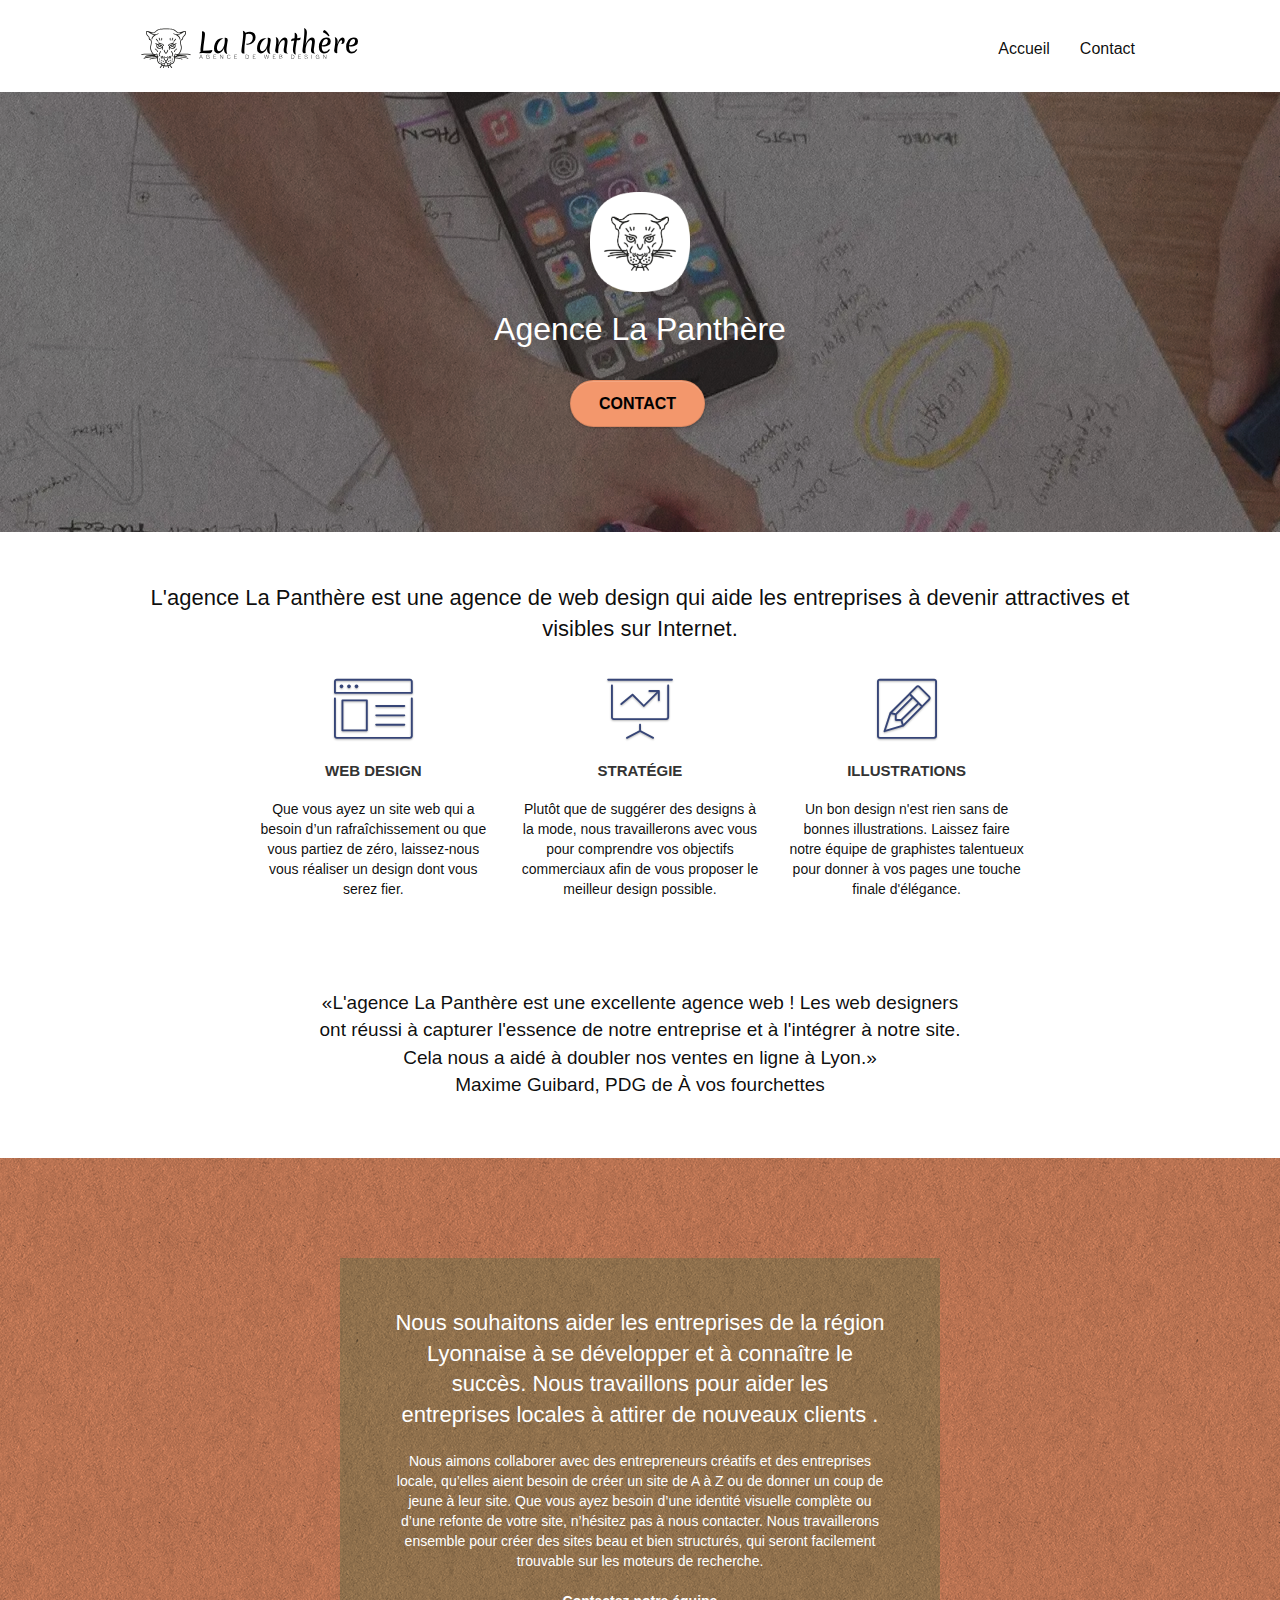
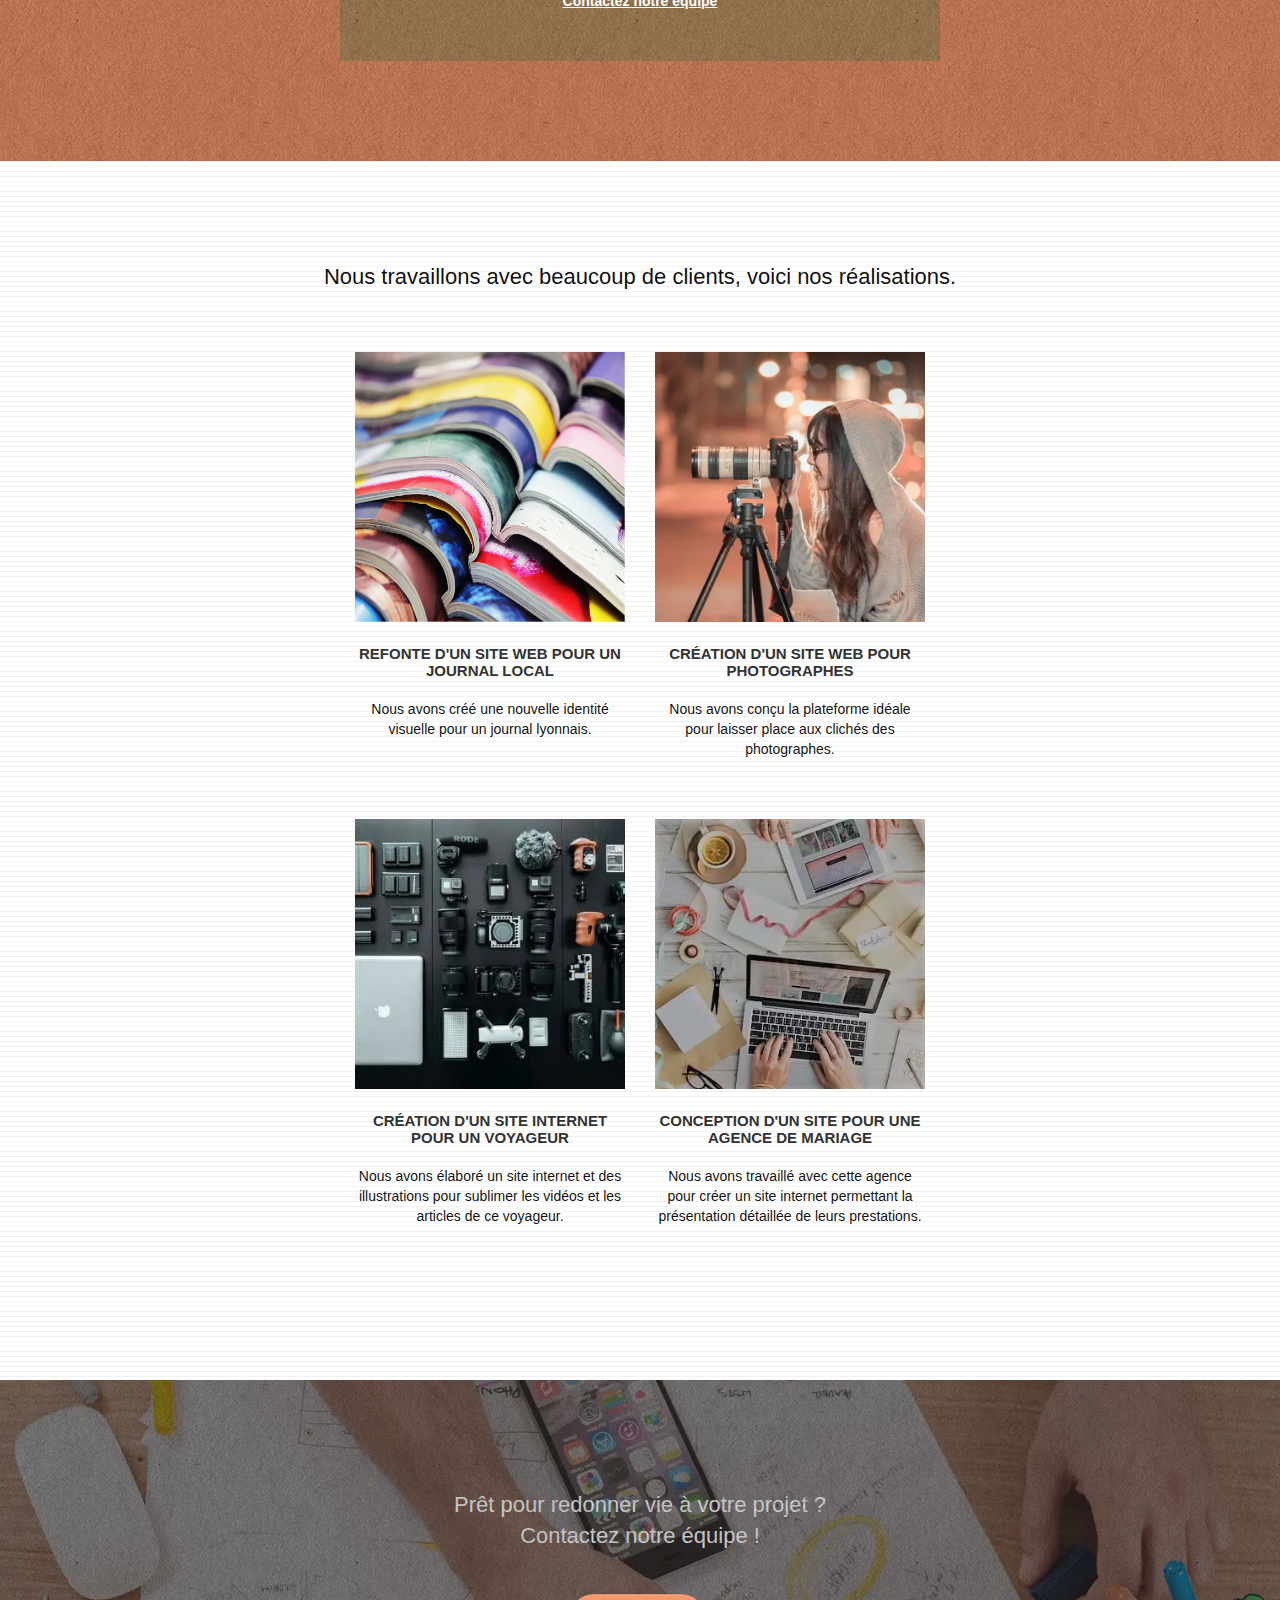
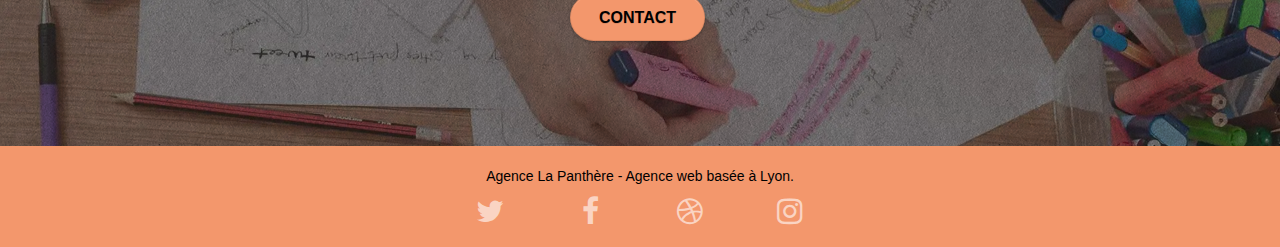
<file: index.html>
<!doctype html>
<html lang="fr">
<head>
    <meta charset="utf-8">
	
    <meta name="viewport" content="width=device-width, initial-scale=1.0, viewport-fit=cover">
    <link rel="shortcut icon" type="image/png" href="favicon.jpg">
    
	<link rel="stylesheet" type="text/css" href="./css/bootstrap.css">
	<link rel="stylesheet" type="text/css" href="style.css">
	<link rel="stylesheet" type="text/css" href="./css/font-awesome.css">
	<link rel="stylesheet" type="text/css" href="./css/et-line.css">
	
    <title>La Panthère - Agence de web design Lyon</title>
	<meta name="description" content="L'agence La Panthère est une agence de web design qui aide les entreprises à devenir attractives et visibles sur Internet.">
    
<!-- Analytics -->
 
<!-- Analytics END -->
    
</head>
<body>
<!-- Principal conteneur -->
<div class="page-container">
    
<!-- bloc-0 -->
<div class="bloc bgc-white l-bloc " id="bloc-0">
	<div class="container bloc-sm">

		<nav class="navbar row">
			<div class="navbar-header">
				<a class="navbar-brand" href="index.html"><img src="img/agence-la-panthere-monochrome.svg" alt="paris web design logo agence web meilleure agence" height="40" /></a>
				<button id="nav-toggle" type="button" class="ui-navbar-toggle navbar-toggle" data-toggle="collapse" data-target=".navbar-1">
					<span class="sr-only">Toggle navigation</span><span class="icon-bar"></span><span class="icon-bar"></span><span class="icon-bar"></span>
				</button>
			</div>
			<div class="collapse navbar-collapse navbar-1 special-dropdown-nav">
				<ul class="site-navigation nav navbar-nav">
					<li>
						<a href="index.html">Accueil</a>
					</li>
					<li>
						<a href="contact.html">Contact</a>
					</li>
				</ul>
			</div>
		</nav>
	</div>
</div>
<!-- bloc-0 END -->

<!-- bloc-1-presentation -->
<div class="bloc bgc-dark-slate-blue bg-banniere d-bloc bg-t-edge bloc-bg-texture texture-paper b-parallax" id="bloc-1-hero">
	<div class="container bloc-lg">
		<div class="row tight-width-whitespace">
			<div class="col-sm-12">
				<img src="img/logo-compressed.webp" class="center-block image-resize-mode" width="100" alt="Agence La Panthère, agence web paris, création logo paris" />
				<h1 class="text-center hero-bloc-text tc-white">
					Agence La Panthère
				</h1>
				<div class="text-center">
					<a href="contact.html" class="btn btn-lg btn-clean btn-rd cta-hero btn-atomic-tangerine" id="cta-hero">Contact</a>
				</div>
			</div>
		</div>
	</div>
</div>
<!-- bloc-1-presentation END -->

<!-- bloc-2-services -->
<div class="bloc bgc-white l-bloc" id="bloc-2-services">
	<div class="container bloc-md">
		<div class="row">
			<div class="col-sm-12 text-center">
				<p class="text-edit">L'agence La Panthère est une agence de web design qui aide les entreprises à devenir attractives et visibles sur Internet.</p>
			</div>
		</div>
		<div class="row voffset-lg med-width-whitespace">
			<div class="col-sm-4">
				<div class="text-center">
					<span class="et-icon-browser sm-shadow icon-dark-slate-blue icons icon-lg"></span>
				</div>
				<h3 class="mg-md text-center">
					Web design
				</h3>
				<p class="text-center ">
					Que vous ayez un site web qui a besoin d&rsquo;un rafraîchissement ou que vous partiez de zéro, laissez-nous vous réaliser un design dont vous serez fier.
				</p>
			</div>
			<div class="col-sm-4">
				<div class="text-center">
					<span class="et-icon-presentation sm-shadow icon-dark-slate-blue icons icon-lg"></span>
				</div>
				<h3 class="mg-md text-center">
					Stratégie
				</h3>
				<p class="text-center ">
					Plutôt que de suggérer des designs à la mode, nous travaillerons avec vous pour comprendre vos objectifs commerciaux afin de vous proposer le meilleur design possible.<br>
				</p>
			</div>
			<div class="col-sm-4">
				<div class="text-center">
					<span class="et-icon-edit sm-shadow icon-dark-slate-blue icons icon-lg"></span>
				</div>
				<h3 class="mg-md text-center">
					Illustrations
				</h3>
				<p class="text-center ">
					Un bon design n'est rien sans de bonnes illustrations. Laissez faire notre équipe de graphistes talentueux pour donner à vos pages une touche finale d'élégance.
				</p>
			</div>
		</div>
		<div class="row voffset-lg voffset">
			<div class="col-xs-12 col-md-8 col-md-offset-2 text-center">
				<p class="text-edit"><q>L'agence La Panthère est une excellente agence web ! Les web designers ont réussi à capturer l'essence de notre entreprise et à l'intégrer à notre site. Cela nous a aidé à doubler nos ventes en ligne à Lyon.</q><br>
				Maxime Guibard, PDG de À vos fourchettes</p>
			</div>
		</div>
	</div>
</div>
<!-- bloc-2-services END -->

<!-- bloc-3-what-i-do -->
<div class="bloc tc-white bgc-atomic-tangerine bg-presentation d-bloc bloc-bg-texture texture-paper b-parallax" id="bloc-3-what-i-do">
	<div class="container bloc-lg">
		<div class="row tight-width-whitespace black-background">
			<div class="col-sm-12">
				<h2 class="mg-md text-center tc-white">
					Nous souhaitons aider les entreprises de la région Lyonnaise à se développer et à connaître le succès. Nous travaillons pour aider les entreprises locales à attirer de nouveaux clients .<br>
				</h2>
				<p class="text-center tc-white">
					Nous aimons collaborer avec des entrepreneurs créatifs et des entreprises locale, qu’elles aient besoin de créer un site de A à Z ou de donner un coup de jeune à leur site. Que vous ayez besoin d’une identité visuelle complète ou d’une refonte de votre site, n’hésitez pas à nous contacter. Nous travaillerons ensemble pour créer des sites beau et bien structurés, qui seront facilement trouvable sur les moteurs de recherche. <br><br><a class="ltc-white bold-link" href="contact.html">Contactez notre équipe</a><br>
				</p>
			</div>
		</div>
	</div>
</div>
<!-- bloc-3-what-i-do END -->

<!-- bloc-4-portfolio -->
<div class="bloc bgc-white bg-lines-h2-bg bg-repeat l-bloc" id="bloc-4-portfolio">
	<div class="container bloc-lg">
		<div class="row">
			<div class="col-sm-12 text-center">
				<p class="text-edit">Nous travaillons avec beaucoup de clients, voici nos réalisations.</p>
			</div>
		</div>
		<div class="row tight-width-whitespace portfolio-row">
			<div class="col-sm-6">
				<a href="#" data-lightbox="img/1-compressed.webp" data-gallery-id="gallery-1" data-caption="Refonte d'un site web pour un journal local" data-frame="snapshot-lb"><img src="img/1-compressed.webp" alt="paris web design logo agence web meilleure agence et refonte site web journal" class="img-responsive portfolio-thumb" /></a>
				<h3 class="mg-md text-center">
					Refonte d'un site web pour un journal local
				</h3>
				<p class="text-center">
					Nous avons créé une nouvelle identité visuelle pour un journal lyonnais.
				</p>
			</div>
			<div class="col-sm-6">
				<a href="#" data-lightbox="img/2-compressed.webp" data-gallery-id="gallery-1" data-caption="Création d'un site web pour photographes" data-frame="snapshot-lb"><img src="img/2-compressed.webp" class="img-responsive portfolio-thumb" alt="paris web design logo agence web meilleure agence, Création d'un site web pour photographes" /></a>
				<h3 class="mg-md text-center">
					Création d'un site web pour photographes
				</h3>
				<p class="text-center">
					Nous avons conçu la plateforme idéale pour laisser place aux clichés des photographes.
				</p>
			</div>
		</div>
		<div class="row tight-width-whitespace portfolio-row">
			<div class="col-sm-6">
				<a href="#" data-lightbox="img/3-compressed.webp" data-gallery-id="gallery-1" data-caption="Création d'un site internet pour un voyageur" data-frame="snapshot-lb"><img src="img/3-compressed.webp" class="img-responsive portfolio-thumb" alt="paris web design logo agence web meilleure agence, Création d'un site web pour voyageur"/></a>
				<h3 class="mg-md text-center">
					Création d'un site internet pour un voyageur
				</h3>
				<p class="text-center">
					Nous avons élaboré un site internet et des illustrations pour sublimer les vidéos et les articles de ce voyageur.
				</p>
			</div>
			<div class="col-sm-6">
				<a href="#" data-lightbox="img/4-compressed.webp" data-gallery-id="gallery-1" data-caption="Conception d'un site pour une agence de mariage" data-frame="snapshot-lb"><img src="img/4-compressed.webp" class="img-responsive portfolio-thumb" alt="paris web design logo agence web meilleure agence, Création d'un site web pour agence de mariage" /></a>
				<h3 class="mg-md text-center">
					Conception d'un site pour une agence de mariage
				</h3>
				<p class="text-center">
					Nous avons travaillé avec cette agence pour créer un site internet permettant la présentation détaillée de leurs prestations.
				</p>
			</div>
		</div>
	</div>
</div>
<!-- bloc-4-portfolio END -->

<!-- bloc-5-cta -->
<div class="bloc bgc-dark-slate-blue bg-banniere d-bloc bloc-bg-texture texture-paper" id="bloc-5-cta">
	<div class="container bloc-lg">
		<div class="row">
			<h2 class="mg-md text-center tc-white">
				Prêt pour redonner vie à votre projet ?<br>Contactez notre équipe !
			</h2>
			<div class="col-sm-12 text-center">
				<a href="contact.html" class="btn btn-atomic-tangerine btn-clean btn-rd btn-lg cta-hero">Contact</a>
			</div>
		</div>
	</div>
</div>
<!-- bloc-5-cta END -->

<!-- Footer - bloc-8 -->
<div class="bloc bgc-atomic-tangerine d-bloc" id="bloc-8">
	<div class="container bloc-sm">
		<div class="row">
			<div class="col-sm-12">
				<p class="text-center white">
					Agence La Panthère - Agence web basée à Lyon.<br>
				</p>
				<div class="row row-no-gutters social">
					<div class="col-sm-3">
						<div class="text-center">
							<a class="social" href="#" target="_blank"><span class="fa fa-twitter icon-md"></span></a>
						</div>
					</div>
					<div class="col-sm-3">
						<div class="text-center">
							<a class="social" href="#" target="_blank"><span class="fa fa-facebook icon-md"></span></a>
						</div>
					</div>
					<div class="col-sm-3">
						<div class="text-center">
							<a class="social" href="#" target="_blank"><span class="fa fa-dribbble icon-md"></span></a>
						</div>
					</div>
					<div class="col-sm-3">
						<div class="text-center">
							<a class="social" href="#" target="_blank"><span class="fa fa-instagram icon-md"></span></a>
						</div>
					</div>
				</div>
			</div>
		</div>
	</div>
</div>
<!-- Footer - bloc-8 END -->

</div>
<!-- Principal conteneur END -->
    
	<script src="./js/jquery-2.1.0.js"></script>
	<script src="./js/bootstrap.js"></script>
	<script src="./js/blocs.js"></script>
	<script src="./js/jquery.touchSwipe.js" defer></script>
	<script src="./js/gmaps.js"></script>
</body>
</html>
</file>
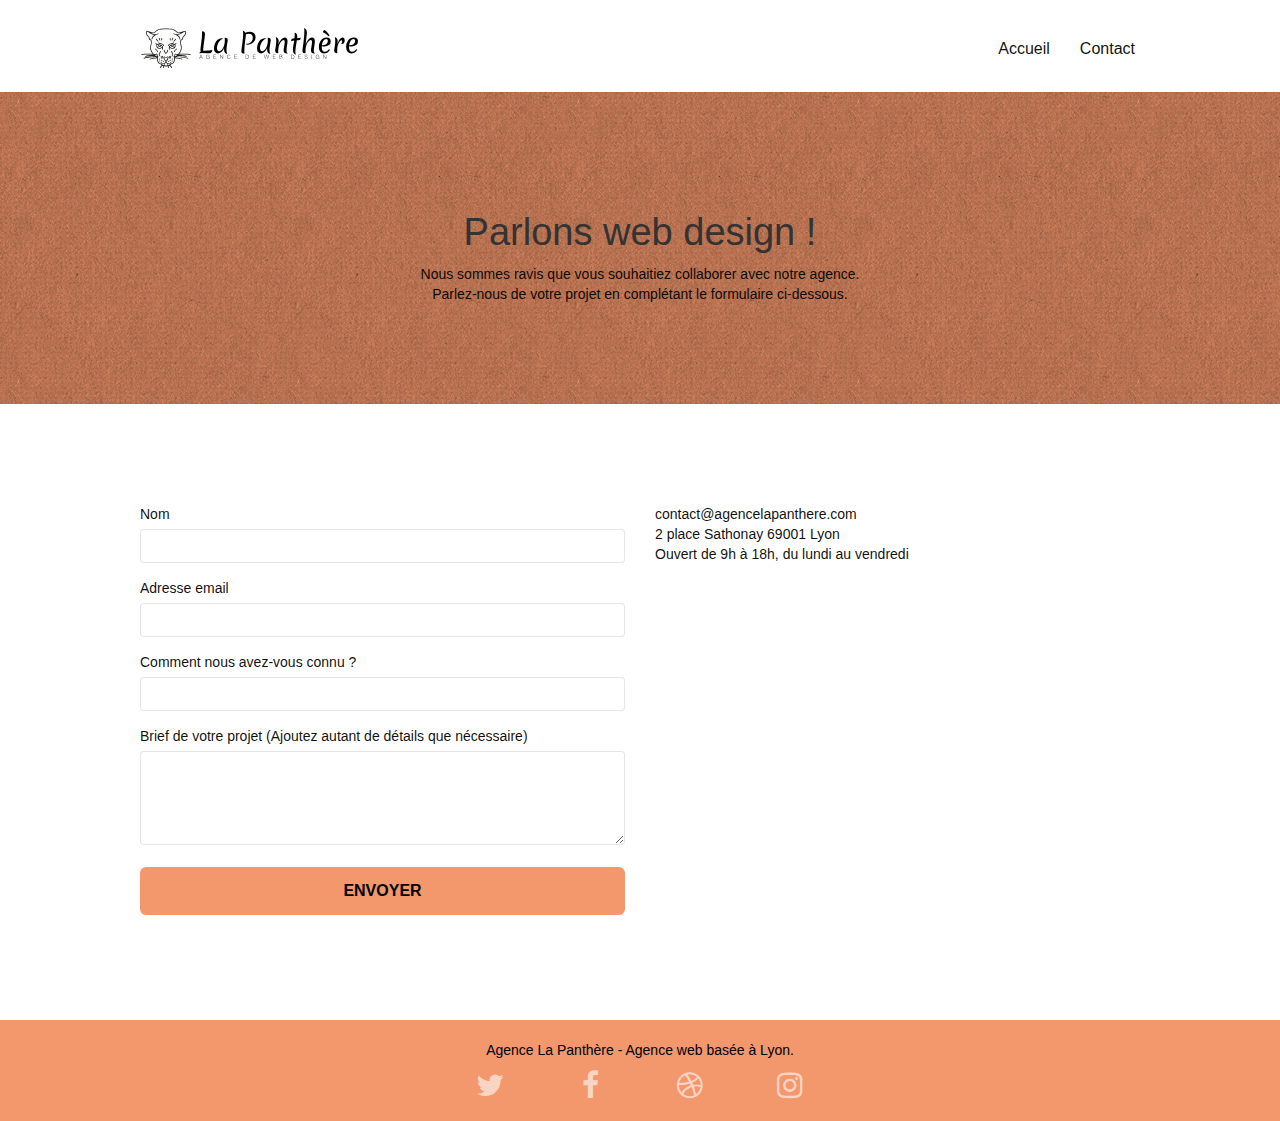
<file: contact.html>
<!doctype html>
<html lang="fr">
<head>
    <meta charset="utf-8">
    
    <meta name="viewport" content="width=device-width, initial-scale=1.0, viewport-fit=cover">
    <link rel="shortcut icon" type="image/png" href="favicon.jpg">
    
	<link rel="stylesheet" type="text/css" href="./css/bootstrap.css">
	<link rel="stylesheet" type="text/css" href="style.css">
	<link rel="stylesheet" type="text/css" href="./css/font-awesome.css">
	<link rel="stylesheet" type="text/css" href="./css/et-line.css">
	
    <title>Contact</title>
	<meta name="description" content="Nous sommes ravis que vous souhaitiez collaborer avec notre agence. Parlez-nous de votre projet en complétant le formulaire ci-dessous.">
    
<!-- Analytics -->
 
<!-- Analytics END -->
    
</head>
<body>
<!-- Principal conteneur -->
<div class="page-container">
    
<!-- bloc-0 -->
<div class="bloc bgc-white l-bloc " id="bloc-0">
	<div class="container bloc-sm">
		<nav class="navbar row">
			<div class="navbar-header">
				<a class="navbar-brand" href="index.html"><img src="img/agence-la-panthere-monochrome.svg" alt="atlanta web design logo" height="40" /></a>
				<button id="nav-toggle" type="button" class="ui-navbar-toggle navbar-toggle" data-toggle="collapse" data-target=".navbar-1">
					<span class="sr-only">Toggle navigation</span><span class="icon-bar"></span><span class="icon-bar"></span><span class="icon-bar"></span>
				</button>
			</div>
			<div class="collapse navbar-collapse navbar-1 special-dropdown-nav">
				<ul class="site-navigation nav navbar-nav">
					<li>
						<a href="index.html">Accueil</a>
					</li>
					<li>
						<a href="contact.html">Contact</a>
					</li>
				</ul>
			</div>
		</nav>
	</div>
</div>
<!-- bloc-0 END -->

<!-- bloc-6 -->
<div class="bloc bg-dots-bg bg-repeat bgc-atomic-tangerine d-bloc bloc-bg-texture texture-paper" id="bloc-6">
	<div class="container bloc-lg">
		<div class="row">
			<div class="col-sm-12">
				<h1 class="text-center hero-bloc-text tc-white-contrast">
					Parlons web design !
				</h1>
				<p class="text-center mg-lg tc-white-contrast tight-width-whitespace">
					Nous sommes ravis que vous souhaitiez collaborer avec notre agence.<br>
					Parlez-nous de votre projet en complétant le formulaire ci-dessous.
				</p>
			</div>
		</div>
	</div>
</div>
<!-- bloc-6 END -->

<!-- bloc-7 -->
<div class="bloc bgc-white l-bloc" id="bloc-7">
	<div class="container bloc-lg">
		<div class="row">
			<div class="col-sm-6">
				<form id="form_1" novalidate>
					<div class="form-group">
						<label for="name">
							Nom
						</label>
						<input id="name" class="form-control" required />
					</div>
					<div class="form-group">
						<label for="email">
							Adresse email
						</label>
						<input id="email" class="form-control" type="email" required />
					</div>
					<div class="form-group">
						<label for="text">
							Comment nous avez-vous connu ?
						</label>
						<input class="form-control" type="text" required id="text" />
					</div>
					<div class="form-group">
						<label for="message">
							Brief de votre projet (Ajoutez autant de détails que nécessaire)<br>
						</label><textarea id="message" class="form-control" rows="4" cols="50" required></textarea>
					</div> 
					<button class="bloc-button btn btn-lg btn-block cta-hero btn-atomic-tangerine" type="submit">
						Envoyer
					</button>
				</form>
			</div>
			<div class="col-sm-6">
				<p>
					contact@agencelapanthere.com<br>2 place Sathonay 69001 Lyon<br>Ouvert de 9h à 18h, du lundi au vendredi<br>
				</p>
			</div>
		</div>
	</div>
</div>
<!-- bloc-7 END -->

<!-- ScrollToTop Button -->
<a class="bloc-button btn btn-d scrollToTop" onclick="scrollToTarget('1')"><span class="fa fa-chevron-up"></span></a>
<!-- ScrollToTop Button END-->


<!-- Footer - bloc-8 -->
<div class="bloc bgc-atomic-tangerine d-bloc" id="bloc-8">
	<div class="container bloc-sm">
		<div class="row">
			<div class="col-sm-12">
				<p class="text-center white">
					Agence La Panthère - Agence web basée à Lyon.<br>
				</p>
				<div class="row row-no-gutters social">
					<div class="col-sm-3">
						<div class="text-center">
							<a class="social" href="index.html" target="_blank"><span class="fa fa-twitter icon-md"></span></a>
						</div>
					</div>
					<div class="col-sm-3">
						<div class="text-center">
							<a class="social" href="index.html" target="_blank"><span class="fa fa-facebook icon-md"></span></a>
						</div>
					</div>
					<div class="col-sm-3">
						<div class="text-center">
							<a class="social" href="index.html" target="_blank"><span class="fa fa-dribbble icon-md"></span></a>
						</div>
					</div>
					<div class="col-sm-3">
						<div class="text-center">
							<a class="social" href="index.html" target="_blank"><span class="fa fa-instagram icon-md"></span></a>
						</div>
					</div>
				</div>
			</div>
		</div>
	</div>
</div>
<!-- Footer - bloc-8 END -->

</div>
<!-- Principal conteneur END -->
	<script src="./js/jquery-2.1.0.js"></script>
	<script src="./js/bootstrap.js"></script>
	<script src="./js/blocs.js"></script>
	<script src="./js/jqBootstrapValidation.js"></script>
	<script src="./js/formHandler.js"></script>
</body>
</html>
</file>
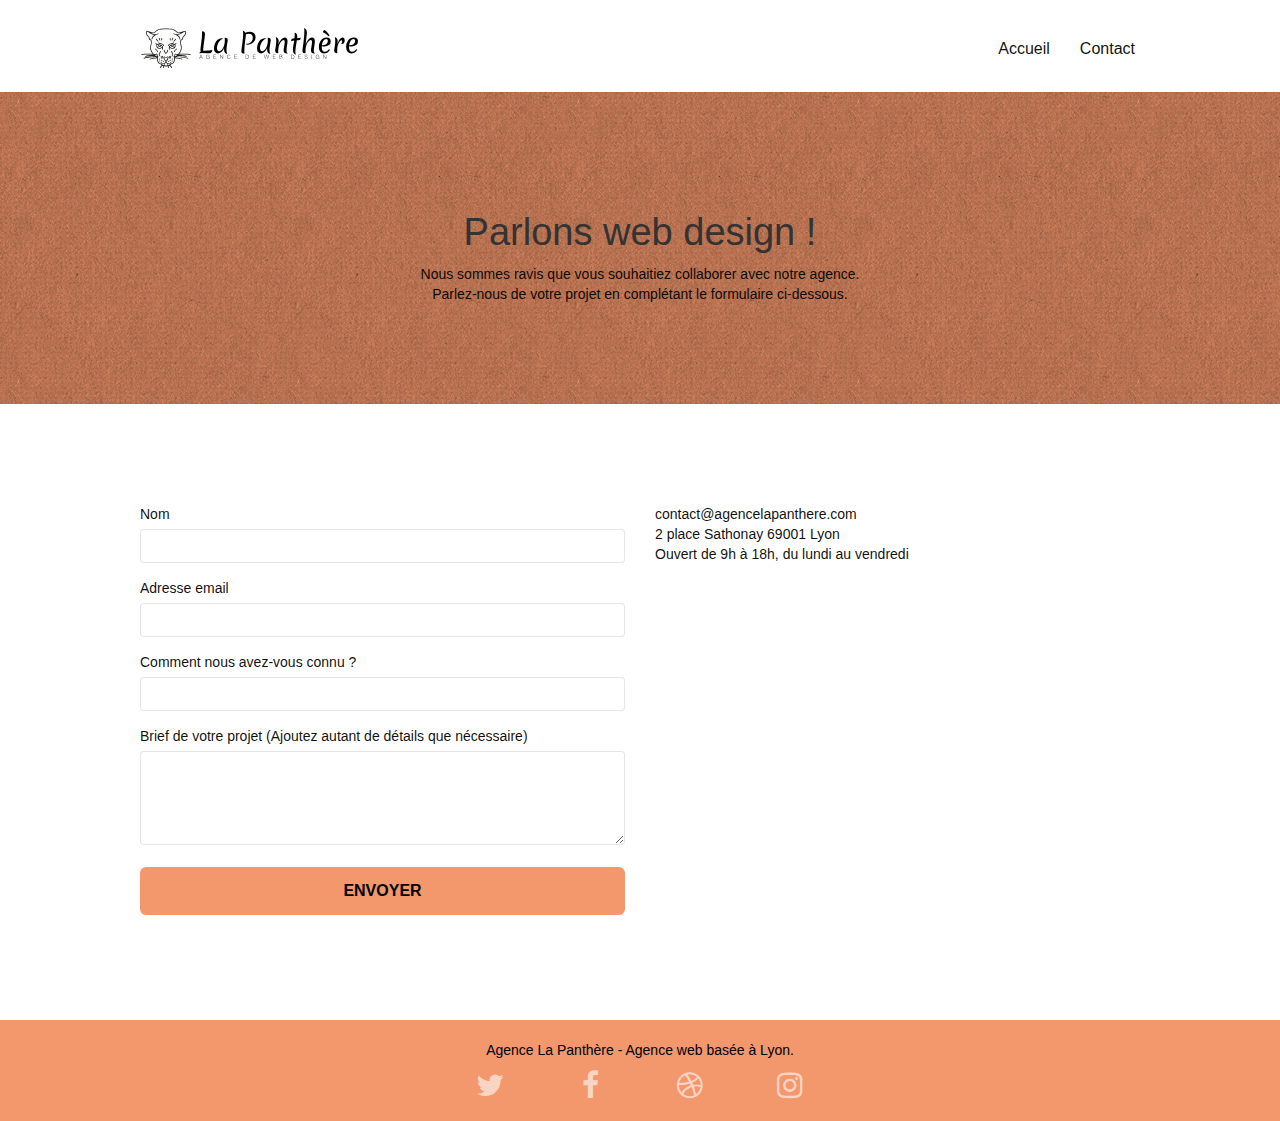
<file: page2.html>
<!doctype html>
<html lang="fr">
<head>
    <meta charset="utf-8">
    
    <meta name="viewport" content="width=device-width, initial-scale=1.0, viewport-fit=cover">
    <link rel="shortcut icon" type="image/png" href="favicon.jpg">
    
	<link rel="stylesheet" type="text/css" href="./css/bootstrap.css">
	<link rel="stylesheet" type="text/css" href="style.css">
	<link rel="stylesheet" type="text/css" href="./css/font-awesome.css">
	<link rel="stylesheet" type="text/css" href="./css/et-line.css">
	
    
	<script src="./js/jquery-2.1.0.js"></script>
	<script src="./js/bootstrap.js"></script>
	<script src="./js/blocs.js"></script>
	<script src="./js/jqBootstrapValidation.js"></script>
	<script src="./js/formHandler.js"></script>
    <title>Contact</title>
	<meta name="description" content="Nous sommes ravis que vous souhaitiez collaborer avec notre agence. Parlez-nous de votre projet en complétant le formulaire ci-dessous.">
    
<!-- Analytics -->
 
<!-- Analytics END -->
    
</head>
<body>
<!-- Principal conteneur -->
<div class="page-container">
    
<!-- bloc-0 -->
<div class="bloc bgc-white l-bloc " id="bloc-0">
	<div class="container bloc-sm">
		<nav class="navbar row">
			<div class="navbar-header">
				<a class="navbar-brand" href="index.html"><img src="img/agence-la-panthere-monochrome.svg" alt="atlanta web design logo" height="40" /></a>
				<button id="nav-toggle" type="button" class="ui-navbar-toggle navbar-toggle" data-toggle="collapse" data-target=".navbar-1">
					<span class="sr-only">Toggle navigation</span><span class="icon-bar"></span><span class="icon-bar"></span><span class="icon-bar"></span>
				</button>
			</div>
			<div class="collapse navbar-collapse navbar-1 special-dropdown-nav">
				<ul class="site-navigation nav navbar-nav">
					<li>
						<a href="index.html">Accueil</a>
					</li>
					<li>
						<a href="page2.html">Contact</a>
					</li>
				</ul>
			</div>
		</nav>
	</div>
</div>
<!-- bloc-0 END -->

<!-- bloc-6 -->
<div class="bloc bg-dots-bg bg-repeat bgc-atomic-tangerine d-bloc bloc-bg-texture texture-paper" id="bloc-6">
	<div class="container bloc-lg">
		<div class="row">
			<div class="col-sm-12">
				<h1 class="text-center hero-bloc-text tc-white-contrast">
					Parlons web design !
				</h1>
				<p class="text-center mg-lg tc-white-contrast tight-width-whitespace">
					Nous sommes ravis que vous souhaitiez collaborer avec notre agence.<br>
					Parlez-nous de votre projet en complétant le formulaire ci-dessous.
				</p>
			</div>
		</div>
	</div>
</div>
<!-- bloc-6 END -->

<!-- bloc-7 -->
<div class="bloc bgc-white l-bloc" id="bloc-7">
	<div class="container bloc-lg">
		<div class="row">
			<div class="col-sm-6">
				<form id="form_1" novalidate>
					<div class="form-group">
						<label for="name">
							Nom
						</label>
						<input id="name" class="form-control" required />
					</div>
					<div class="form-group">
						<label for="email">
							Adresse email
						</label>
						<input id="email" class="form-control" type="email" required />
					</div>
					<div class="form-group">
						<label for="text">
							Comment nous avez-vous connu ?
						</label>
						<input class="form-control" type="text" required id="text" />
					</div>
					<div class="form-group">
						<label for="message">
							Brief de votre projet (Ajoutez autant de détails que nécessaire)<br>
						</label><textarea id="message" class="form-control" rows="4" cols="50" required></textarea>
					</div> 
					<button class="bloc-button btn btn-lg btn-block cta-hero btn-atomic-tangerine" type="submit">
						Envoyer
					</button>
				</form>
			</div>
			<div class="col-sm-6">
				<p>
					contact@agencelapanthere.com<br>2 place Sathonay 69001 Lyon<br>Ouvert de 9h à 18h, du lundi au vendredi<br>
				</p>
			</div>
		</div>
	</div>
</div>
<!-- bloc-7 END -->

<!-- ScrollToTop Button -->
<a class="bloc-button btn btn-d scrollToTop" onclick="scrollToTarget('1')"><span class="fa fa-chevron-up"></span></a>
<!-- ScrollToTop Button END-->


<!-- Footer - bloc-8 -->
<div class="bloc bgc-atomic-tangerine d-bloc" id="bloc-8">
	<div class="container bloc-sm">
		<div class="row">
			<div class="col-sm-12">
				<p class="text-center white">
					Agence La Panthère - Agence web basée à Lyon.<br>
				</p>
				<div class="row row-no-gutters social">
					<div class="col-sm-3">
						<div class="text-center">
							<a class="social" href="index.html"><span class="fa fa-twitter icon-md"></span></a>
						</div>
					</div>
					<div class="col-sm-3">
						<div class="text-center">
							<a class="social" href="index.html"><span class="fa fa-facebook icon-md"></span></a>
						</div>
					</div>
					<div class="col-sm-3">
						<div class="text-center">
							<a class="social" href="index.html"><span class="fa fa-dribbble icon-md"></span></a>
						</div>
					</div>
					<div class="col-sm-3">
						<div class="text-center">
							<a class="social" href="index.html"><span class="fa fa-instagram icon-md"></span></a>
						</div>
					</div>
				</div>
			</div>
		</div>
	</div>
</div>
<!-- Footer - bloc-8 END -->

</div>
<!-- Principal conteneur END -->
    

</body>
</html>
</file>
<file: style.css>
body {
    margin: 0;
    padding: 0;
    background: #FFF;
    overflow-x: hidden;
    -webkit-font-smoothing: antialiased;
    -moz-osx-font-smoothing: grayscale;
}

a,
button {
    transition: all .3s ease-in-out;
    outline: none!important;
}

a:hover {
    text-decoration: none;
    cursor: pointer;
}

#page-loading-blocs-notifaction {
    position: fixed;
    top: 0;
    bottom: 0;
    width: 100%;
    z-index: 100000;
    background: #FFFFFF url("img/pageload-spinner.gif") no-repeat center center;
}

.bloc {
    width: 100%;
    clear: both;
    background: 50% 50% no-repeat;
    padding: 0 50px;
    -webkit-background-size: cover;
    -moz-background-size: cover;
    -o-background-size: cover;
    background-size: cover;
    position: relative;
}

.bloc .container {
    padding-left: 0;
    padding-right: 0;
}

.bloc-lg {
    padding: 100px 50px;
}

.bloc-md {
    padding: 50px;
}

.text-edit{
    font-size: 22px;
}

.col-xs-12 p{
    font-size: 19px;
}

.bloc-sm {
    padding: 20px 50px;
}

.bg-center,
.bg-l-edge,
.bg-r-edge,
.bg-t-edge,
.bg-b-edge,
.bg-tl-edge,
.bg-bl-edge,
.bg-tr-edge,
.bg-br-edge,
.bg-repeat {
    -webkit-background-size: auto!important;
    -moz-background-size: auto!important;
    -o-background-size: auto!important;
    background-size: auto!important;
}

.bg-repeat {
    background: repeat;
}

.bg-t-edge {
    background: top no-repeat;
}

.bloc-bg-texture::before {
    content: "";
    background-size: 2px 2px;
    position: absolute;
    top: 0;
    bottom: 0;
    left: 0;
    right: 0;
}

.texture-paper::before {
    background: url("img/texture-paper.webp");
    background-size: 280px 280px;
}

.b-parallax {
    background-attachment: fixed;
}

.d-bloc {
    color: rgba(255, 255, 255, .7);
}

.d-bloc button:hover {
    color: rgba(255, 255, 255, .9);
}

.d-bloc .icon-round,
.d-bloc .icon-square,
.d-bloc .icon-rounded,
.d-bloc .icon-semi-rounded-a,
.d-bloc .icon-semi-rounded-b {
    border-color: rgba(255, 255, 255, .9);
}

.d-bloc .divider-h span {
    border-color: rgba(255, 255, 255, .2);
}

.d-bloc .a-btn,
.d-bloc .navbar a,
.d-bloc .navbar-brand,
.d-bloc a .icon-sm,
.d-bloc a .icon-md,
.d-bloc a .icon-lg,
.d-bloc a .icon-xl,
.d-bloc h1 a,
.d-bloc h2 a,
.d-bloc h3 a,
.d-bloc h4 a,
.d-bloc h5 a,
.d-bloc h6 a,
.d-bloc p a {
    color: rgba(255, 255, 255, .6);
}

.d-bloc .a-btn:hover,
.d-bloc .navbar a:hover,
.d-bloc .navbar-brand:hover,
.d-bloc a:hover .icon-sm,
.d-bloc a:hover .icon-md,
.d-bloc a:hover .icon-lg,
.d-bloc a:hover .icon-xl,
.d-bloc h1 a:hover,
.d-bloc h2 a:hover,
.d-bloc h3 a:hover,
.d-bloc h4 a:hover,
.d-bloc h5 a:hover,
.d-bloc h6 a:hover,
.d-bloc p a:hover {
    color: rgba(255, 255, 255, 1);
}

.d-bloc .navbar-toggle .icon-bar {
    background: rgba(255, 255, 255, 1);
}

.d-bloc .btn-wire,
.d-bloc .btn-wire:hover {
    color: rgba(255, 255, 255, 1);
    border-color: rgba(255, 255, 255, 1);
}

.d-bloc .panel {
    color: rgba(0, 0, 0, .5);
}

.d-bloc .panel button:hover {
    color: rgba(0, 0, 0, .7);
}

.d-bloc .panel icon {
    border-color: rgba(0, 0, 0, .7);
}

.d-bloc .panel .divider-h span {
    border-color: rgba(0, 0, 0, .1);
}

.d-bloc .panel .a-btn {
    color: rgba(0, 0, 0, .6);
}

.d-bloc .panel .a-btn:hover {
    color: rgba(0, 0, 0, 1);
}

.d-bloc .panel .btn-wire,
.d-bloc .panel .btn-wire:hover {
    color: rgba(0, 0, 0, .7);
    border-color: rgba(0, 0, 0, .3);
}

.d-bloc .panel,
.l-bloc {
    color: rgba(0, 0, 0, .5);
}

.d-bloc .panel button:hover,
.l-bloc button:hover {
    color: rgba(0, 0, 0, .7);
}

.l-bloc .icon-round,
.l-bloc .icon-square,
.l-bloc .icon-rounded,
.l-bloc .icon-semi-rounded-a,
.l-bloc .icon-semi-rounded-b {
    border-color: rgba(0, 0, 0, .7);
}

.d-bloc .panel .divider-h span,
.l-bloc .divider-h span {
    border-color: rgba(0, 0, 0, .1);
}

.d-bloc .panel .a-btn,
.l-bloc .a-btn,
.l-bloc .navbar a,
.l-bloc .navbar-brand,
.l-bloc a .icon-sm,
.l-bloc a .icon-md,
.l-bloc a .icon-lg,
.l-bloc a .icon-xl,
.l-bloc h1 a,
.l-bloc h2 a,
.l-bloc h3 a,
.l-bloc h4 a,
.l-bloc h5 a,
.l-bloc h6 a,
.l-bloc p a {
    color: rgba(0, 0, 0, .6);
}

.d-bloc .panel .a-btn:hover,
.l-bloc .a-btn:hover,
.l-bloc .navbar a:hover,
.l-bloc .navbar-brand:hover,
.l-bloc a:hover .icon-sm,
.l-bloc a:hover .icon-md,
.l-bloc a:hover .icon-lg,
.l-bloc a:hover .icon-xl,
.l-bloc h1 a:hover,
.l-bloc h2 a:hover,
.l-bloc h3 a:hover,
.l-bloc h4 a:hover,
.l-bloc h5 a:hover,
.l-bloc h6 a:hover,
.l-bloc p a:hover {
    color: rgba(0, 0, 0, 1);
}

.l-bloc .navbar-toggle .icon-bar {
    color: rgba(0, 0, 0, .6);
}

.d-bloc .panel .btn-wire,
.d-bloc .panel .btn-wire:hover,
.l-bloc .btn-wire,
.l-bloc .btn-wire:hover {
    color: rgba(0, 0, 0, .7);
    border-color: rgba(0, 0, 0, .3);
}

.voffset {
    margin-top: 30px;
}

.voffset-lg {
    margin-top: 80px;
}

.row-no-gutters {
    margin-right: 0;
    margin-left: 0;
}

.row.row-no-gutters > [class^="col-"],
.row.row-no-gutters > [class*=" col-"] {
    padding-right: 0;
    padding-left: 0;
}

#bloc-1-hero h1 {
    font-size: 32px;
}

.navbar {
    margin-bottom: 0;
    z-index: 1;
}

.navbar-brand {
    height: auto;
    padding: 3px 15px;
    font-size: 25px;
    font-weight: normal;
    font-weight: 600;
    line-height: 44px;
}

.navbar-brand img {
    max-height: 200px;
    margin: 0 5px 0 0;
    display: inline;
}

.navbar-brand img[src$=svg] {
    min-width: 100px;
}

.nav-center .navbar-brand img {
    margin: 0;
}

.navbar .nav {
    padding-top: 2px;
    margin-right: -16px;
    float: right;
    z-index: 1;
}

.nav > li {
    float: left;
    margin-top: 4px;
    font-size: 16px;
}

.navbar-nav .open .dropdown-menu > li > a {
    text-align: inherit;
}

.nav > li a:hover,
.nav > li a:focus {
    background: transparent;
}

.navbar-toggle {
    margin: 10px 10px 0 0;
    border: 0px;
}

.navbar-toggle:hover {
    background: transparent!important;
}

.navbar-toggle .icon-bar {
    background-color: rgba(0, 0, 0, .5);
    width: 26px;
}

.nav-invert .navbar .nav {
    float: left;
}

.nav-invert .navbar-header,
.nav-invert .navbar-brand {
    float: right;
    position: relative;
    z-index: 2;
}

@media (min-width: 768px) {
    .site-navigation {
        position: absolute;
        top: 50%;
        right: 20px;
        transform: translate(0, -50%);
        -webkit-transform: translateY(-50%);
    }
    .nav > li .dropdown-menu a,
    .nav > li .dropdown-menu a:hover {
        color: #484848;
    }
    .nav-invert .site-navigation {
        left: 0;
        right: 0;
    }
    .nav-center {
        text-align: center;
    }
    .nav-center .navbar-header {
        width: 100%;
    }
    .nav-center .navbar-header,
    .nav-center .navbar-brand,
    .nav-center .nav > li {
        float: none;
        display: inline-block;
    }
    .nav-center .site-navigation {
        position: relative;
        width: 100%;
        right: 0;
        margin-right: 0px;
        margin-top: 20px;
    }
    .nav-center.mini-nav .navbar-toggle {
        float: none;
        margin: 10px auto 0;
    }
}

.nav > li > .dropdown a {
    background: none!important;
    display: block;
    padding: 14px 15px;
}

nav .caret {
    margin: 0 5px;
}

.dropdown-menu .dropdown-menu {
    top: -8px;
    left: 100%;
}

.dropdown-menu .dropmenu-flow-right {
    top: 100%;
    left: 0;
    margin-left: -1px;
    border-top-left-radius: 0;
    border-top-right-radius: 0;
}

.dropdown-menu .dropdown span {
    border: 4px solid black;
    border-top-color: transparent;
    border-right-color: transparent;
    border-bottom-color: transparent;
    margin: 6px -5px 0 0!important;
    float: right;
}

.mg-md {
    margin-top: 10px;
    margin-bottom: 20px;
}

.mg-lg {
    margin-top: 10px;
    margin-bottom: 40px;
}

.btn {
    margin: 0 5px 5px 0;
}

.btn.pull-right {
    margin: 0 0 5px 5px;
}

.btn-d,
.btn-d:hover,
.btn-d:focus {
    color: #FFF;
    background: rgba(0, 0, 0, .3);
}

button {
    outline: none!important;
}

.btn-rd {
    border-radius: 40px;
}

.btn-clean {
    border: 1px solid rgba(0, 0, 0, .08);
    border-bottom-color: rgba(0, 0, 0, .1);
    text-shadow: 0 1px 0 rgba(0, 0, 1, .1);
    box-shadow: 0 1px 3px rgba(0, 0, 1, .25), inset 0 1px 0 0 rgba(255, 255, 255, .15);
}

.icon-md {
    font-size: 30px!important;
}

.icon-lg {
    font-size: 60px!important;
}

.sm-shadow {
    text-shadow: 0 1px 2px rgba(0, 0, 0, .3);
}

.panel-sq,
.panel-sq .panel-heading,
.panel-sq .panel-footer {
    border-radius: 0;
}

.panel-rd {
    border-radius: 30px;
}

.panel-rd .panel-heading {
    border-radius: 29px 29px 0 0;
}

.panel-rd .panel-footer {
    border-radius: 0 0 29px 29px;
}

.form-control {
    border-color: rgba(0, 0, 0, .1);
    box-shadow: none;
}

.scrollToTop {
    width: 40px;
    height: 40px;
    position: fixed;
    bottom: 20px;
    right: 20px;
    opacity: 0;
    z-index: 500;
    transition: all .3s ease-in-out;
}

.scrollToTop span {
    margin-top: 6px;
}

.showScrollTop {
    font-size: 14px;
    opacity: 1;
}

a[data-lightbox] {
    position: relative;
    display: block;
    text-align: center;
}

a[data-lightbox]:hover::before {
    content: "+";
    font-family: "HelveticaNeue-Light", "Helvetica Neue Light", "Helvetica Neue", Helvetica, Arial;
    font-size: 32px;
    width: 50px;
    height: 50px;
    margin-left: -25px;
    border-radius: 50%;
    background: rgba(0, 0, 0, .6);
    color: #FFF;
    font-weight: 100;
    z-index: 1;
    position: absolute;
    top: 50%;
    transform: translateY(-50%);
    -webkit-transform: translateY(-50%);
}

a[data-lightbox]:hover img {
    opacity: 0.6;
    -webkit-animation-fill-mode: none;
    animation-fill-mode: none;
}

#lightbox-modal {
    display: flex;
    align-items: center;
}

#lightbox-modal .modal-dialog {
    width: 90%;
    max-width: 900px;
    margin: 0 auto 0;
}

#lightbox-modal .modal-dialog img {
    max-height: 90vh;
    margin: 0 auto;
}

.lightbox-caption {
    padding: 20px;
    color: #FFF;
    background: rgba(0, 0, 0, .5);
    position: absolute;
    left: 15px;
    right: 15px;
    bottom: 5px;
}

.close-lightbox {
    color: #FFF;
    font-size: 30px;
    position: absolute;
    top: 20px;
    right: 20px;
    z-index: 20;
    background: rgba(0, 0, 0, .5);
    border: none;
    line-height: 30px;
    padding: 0 9px 5px;
    opacity: 0.3;
}

.close-lightbox:hover,
.next-lightbox:hover,
.prev-lightbox:hover {
    opacity: 1.0;
    color: #FFF;
}

.next-lightbox,
.prev-lightbox {
    font-size: 20px;
    color: rgba(255, 255, 255, .9);
    background: rgba(0, 0, 0, .5);
    transition: all .2s ease-in-out;
    position: absolute;
    top: 45%;
    z-index: 1;
    opacity: 0.4;
}

.next-lightbox {
    padding: 6px 8px 1px 13px;
    right: 25px;
}

.prev-lightbox {
    padding: 6px 13px 1px 10px;
    left: 25px;
}

.snapshot-lb .modal-body {
    padding-bottom: 45px;
}

.snapshot-lb .lightbox-caption {
    padding: 0;
    color: rgba(0, 0, 0, .5);
    background: none;
}

h1,
h2,
h3,
h4,
h5,
h6,
p,
label,
.btn,
a {
    font-family: "helvetica";
    font-weight: 400;
    color: #000000ef!important;
}

.container {
    max-width: 1000px;
}

.hero-bloc-text {
    font-size: 38px;
}

.hero-bloc-text-sub {
    font-size: 36px;
}

.statement-bloc-text {
    line-height: 26px;
    font-style: italic;
    font-size: 20px;
    text-align: center;
    font-weight: lighter;
    max-width: 520px;
    margin: auto auto auto auto;
}

p {
    font-size: 14px;
}

.tight-width-whitespace {
    max-width: 600px;
    margin: auto auto auto auto;
}

.h1 {
    font-size: 20px;
    font-family: "Open Sans";
}

.cta-hero {
    margin-top: 22px;
    color: #FFFFFF!important;
    text-transform: uppercase;
    padding: 12px 28px 12px 28px;
    font-size: 16px;
    font-weight: 700;
}

.social {
    max-width: 400px;
    margin: auto auto auto auto;
}

h2 {
    font-size: 22px;
    line-height: 1.4em;
}

h3 {
    font-size: 15px;
    text-transform: uppercase;
    font-weight: 700;
    color: #333333!important;
}

.med-width-whitespace {
    max-width: 800px;
    margin: auto auto auto auto;
    box-shadow: 0px 0px 0px #000000;
}

h1 {
    color: #333333!important;
}

h4 {
    color: #333333!important;
}

.icons {
    margin-bottom: 14px;
    margin-top: 24px;
}

.white {
    color: #000000!important;
}

.portfolio-thumb {
    margin-bottom: 24px;
}

.portfolio-row {
    margin-bottom: 44px;
    margin-top: 50px;
}

.avatar {
    box-shadow: 0px 4px 9px rgba(0, 0, 0, 0.3);
}

.black-background {
    background-color: rgba(165, 147, 99, 0.7);
    padding: 40px 40px 40px 40px;
}

.bold-link {
    font-weight: 900;
    text-decoration: underline!important;
}

.bgc-white {
    background-color: #FFFFFF;
}

.bgc-dark-slate-blue {
    background-color: #364577;
}

.bgc-atomic-tangerine {
    background-color: #F3976C;
}

.tc-white {
    color: #ffffff!important;
}

.tc-white-contrast{
    color: #000000;
}

.btn-atomic-tangerine {
    background: #F3976C;
    color: #000000!important;
}

.btn-atomic-tangerine:hover {
    background: #c27956!important;
    color: #000000!important;
}

.ltc-white {
    color: #FFFFFF!important;
}

.ltc-white:hover {
    color: #cccccc!important;
}

.ltc-atomic-tangerine {
    color: #F3976C!important;
}

.ltc-atomic-tangerine:hover {
    color: #c27956!important;
}

.icon-dark-slate-blue {
    color: #364577!important;
    border-color: #364577!important;
}

.bg-dots-bg {
    background-image: url("img/dots-bg.webp");
}

.bg-lines-h2-bg {
    background-image: url("img/lines-h2-bg.webp");
}

.bg-banniere {
    background-image: url("img/agence-la-panthere-ccompressed.webp");
}

.bg-presentation {
    background-image: url("img/image-de-presentation-compressed.webp");
}


@media (max-width: 1024px) {
    .bloc {
        padding-left: 20px;
        padding-right: 20px;
    }
    .bloc.full-width-bloc,
    .bloc-tile-2.full-width-bloc .container,
    .bloc-tile-3.full-width-bloc .container,
    .bloc-tile-4.full-width-bloc .container {
        padding-left: 0;
        padding-right: 0;
    }
}

@media (max-width: 992px) and (min-width: 768px) {
    .navbar .nav {
        max-width: 80%
    }
    .nav-center.navbar .nav {
        max-width: 100%
    }
}

@media only screen and (min-width: 768px) and (max-width: 1024px) and (orientation: landscape) {
    .b-parallax {
        background-attachment: scroll;
    }
}

@media only screen and (min-width: 1024px) and (max-width: 1366px) and (-webkit-min-device-pixel-ratio: 1.5) {
    .b-parallax {
        background-attachment: scroll;
    }
}

@media (max-width: 991px) {
    .container {
        width: 100%;
    }
    .b-parallax {
        background-attachment: scroll;
    }
    .page-container,
    #hero-bloc {
        overflow-x: hidden;
        position: relative;
    }
    .bloc-group,
    .bloc-group .bloc {
        display: block;
        width: 100%;
    }
    .bloc-fill-screen .fill-bloc-top-edge,
    .bloc-fill-screen .fill-bloc-bottom-edge {
        padding: 0 20px;
    }
}

@media (max-width: 767px) {
    .page-container {
        overflow-x: hidden;
        position: relative;
    }
    h1,
    h2,
    h3,
    h4,
    h5,
    h6,
    p,
    #disqus_thread {
        padding-left: 10px!important;
        padding-right: 10px!important;
    }
    .b-parallax {
        background-attachment: scroll;
    }
    .navbar .nav {
        padding-top: 0;
        border-top: 1px solid rgba(0, 0, 0, .2);
        float: none!important;
    }
    .navbar.row {
        margin-left: 0;
        margin-right: 0;
    }
    .site-navigation {
        position: inherit;
        transform: none;
        -webkit-transform: none;
        -ms-transform: none;
    }
    .nav > li {
        margin-top: 0;
        border-bottom: 1px solid rgba(0, 0, 0, .1);
        background: rgba(0, 0, 0, .05);
        text-align: left;
        padding-left: 15px;
        width: 100%;
    }
    .nav > li:hover {
        background: rgba(0, 0, 0, .08);
    }
    .dropdown .dropdown a .caret {
        float: none;
        margin: 5px 0 0 10px!important;
        border: 4px solid black;
        border-bottom-color: transparent;
        border-right-color: transparent;
        border-left-color: transparent;
    }
    #hero-bloc .navbar .nav {
        background: rgba(0, 0, 0, .8);
    }
    #hero-bloc .navbar .nav a {
        color: rgba(255, 255, 255, .6);
    }
    .hero {
        padding: 50px 0;
    }
    .hero-nav {
        left: -1px;
        right: -1px;
    }
    .navbar-collapse {
        padding: 0;
        overflow-x: hidden;
        -webkit-box-shadow: none;
        box-shadow: none;
    }
    .navbar-brand img {
        max-height: 40px;
        width: auto;
    }
    .nav-invert .navbar-header {
        float: none;
        width: 100%;
    }
    .nav-invert .navbar-toggle {
        float: left;
        margin-left: 10px;
    }
    .bloc {
        padding-left: 0;
        padding-right: 0;
    }
    .bloc-xxl,
    .bloc-xl,
    .bloc-lg {
        padding: 40px 0;
    }
    .bloc-sm,
    .bloc-md {
        padding-left: 0;
        padding-right: 0;
    }
    .bloc-tile-2 .container,
    .bloc-tile-3 .container,
    .bloc-tile-4 .container,
    .bloc-fill-screen .fill-bloc-top-edge,
    .bloc-fill-screen .fill-bloc-bottom-edge {
        padding-left: 0;
        padding-right: 0;
    }
    .a-block {
        padding: 0 10px;
    }
    .btn-dwn {
        display: none;
    }
    .voffset {
        margin-top: 5px;
    }
    .voffset-md {
        margin-top: 20px;
    }
    .voffset-lg {
        margin-top: 30px;
    }
    form {
        padding: 5px;
    }
    .close-lightbox {
        display: inline-block;
    }
    .blocsapp-device-iphone5 {
        background-size: 216px 425px;
        padding-top: 60px;
        width: 216px;
        height: 425px;
    }
    .blocsapp-device-iphone5 img {
        width: 180px;
        height: 320px;
    }
}

@media (max-width: 400px) {
    .bloc {
        padding-left: 0;
        padding-right: 0;
    }
}

@media (max-width: 767px) {
    .bloc-mob-center-text {
        text-align: center;
    }
}
</file>
<file: css/et-line.css>
@font-face {
    font-family: et-line;
    src: url(../fonts/et-line.eot);
    src: url(../fonts/et-line.eot?#iefix) format('embedded-opentype'), url(../fonts/et-line.woff) format('woff'), url(../fonts/et-line.ttf) format('truetype'), url(../fonts/et-line.svg#et-line) format('svg');
    font-weight: 400;
    font-style: normal
}

.et-icon-adjustments,
.et-icon-alarmclock,
.et-icon-anchor,
.et-icon-aperture,
.et-icon-attachment,
.et-icon-bargraph,
.et-icon-basket,
.et-icon-beaker,
.et-icon-bike,
.et-icon-book-open,
.et-icon-briefcase,
.et-icon-browser,
.et-icon-calendar,
.et-icon-camera,
.et-icon-caution,
.et-icon-chat,
.et-icon-circle-compass,
.et-icon-clipboard,
.et-icon-clock,
.et-icon-cloud,
.et-icon-compass,
.et-icon-desktop,
.et-icon-dial,
.et-icon-document,
.et-icon-documents,
.et-icon-download,
.et-icon-dribbble,
.et-icon-edit,
.et-icon-envelope,
.et-icon-expand,
.et-icon-facebook,
.et-icon-flag,
.et-icon-focus,
.et-icon-gears,
.et-icon-genius,
.et-icon-gift,
.et-icon-global,
.et-icon-globe,
.et-icon-googleplus,
.et-icon-grid,
.et-icon-happy,
.et-icon-hazardous,
.et-icon-heart,
.et-icon-hotairballoon,
.et-icon-hourglass,
.et-icon-key,
.et-icon-laptop,
.et-icon-layers,
.et-icon-lifesaver,
.et-icon-lightbulb,
.et-icon-linegraph,
.et-icon-linkedin,
.et-icon-lock,
.et-icon-magnifying-glass,
.et-icon-map,
.et-icon-map-pin,
.et-icon-megaphone,
.et-icon-mic,
.et-icon-mobile,
.et-icon-newspaper,
.et-icon-notebook,
.et-icon-paintbrush,
.et-icon-paperclip,
.et-icon-pencil,
.et-icon-phone,
.et-icon-picture,
.et-icon-pictures,
.et-icon-piechart,
.et-icon-presentation,
.et-icon-pricetags,
.et-icon-printer,
.et-icon-profile-female,
.et-icon-profile-male,
.et-icon-puzzle,
.et-icon-quote,
.et-icon-recycle,
.et-icon-refresh,
.et-icon-ribbon,
.et-icon-rss,
.et-icon-sad,
.et-icon-scissors,
.et-icon-scope,
.et-icon-search,
.et-icon-shield,
.et-icon-speedometer,
.et-icon-strategy,
.et-icon-streetsign,
.et-icon-tablet,
.et-icon-target,
.et-icon-telescope,
.et-icon-toolbox,
.et-icon-tools,
.et-icon-tools-2,
.et-icon-trophy,
.et-icon-tumblr,
.et-icon-twitter,
.et-icon-upload,
.et-icon-video,
.et-icon-wallet,
.et-icon-wine {
    font-family: et-line;
    speak: none;
    font-style: normal;
    font-weight: 400;
    font-variant: normal;
    text-transform: none;
    line-height: 1;
    -webkit-font-smoothing: antialiased;
    -moz-osx-font-smoothing: grayscale;
    display: inline-block
}

.et-icon-mobile:before {
    content: "\e000"
}

.et-icon-laptop:before {
    content: "\e001"
}

.et-icon-desktop:before {
    content: "\e002"
}

.et-icon-tablet:before {
    content: "\e003"
}

.et-icon-phone:before {
    content: "\e004"
}

.et-icon-document:before {
    content: "\e005"
}

.et-icon-documents:before {
    content: "\e006"
}

.et-icon-search:before {
    content: "\e007"
}

.et-icon-clipboard:before {
    content: "\e008"
}

.et-icon-newspaper:before {
    content: "\e009"
}

.et-icon-notebook:before {
    content: "\e00a"
}

.et-icon-book-open:before {
    content: "\e00b"
}

.et-icon-browser:before {
    content: "\e00c"
}

.et-icon-calendar:before {
    content: "\e00d"
}

.et-icon-presentation:before {
    content: "\e00e"
}

.et-icon-picture:before {
    content: "\e00f"
}

.et-icon-pictures:before {
    content: "\e010"
}

.et-icon-video:before {
    content: "\e011"
}

.et-icon-camera:before {
    content: "\e012"
}

.et-icon-printer:before {
    content: "\e013"
}

.et-icon-toolbox:before {
    content: "\e014"
}

.et-icon-briefcase:before {
    content: "\e015"
}

.et-icon-wallet:before {
    content: "\e016"
}

.et-icon-gift:before {
    content: "\e017"
}

.et-icon-bargraph:before {
    content: "\e018"
}

.et-icon-grid:before {
    content: "\e019"
}

.et-icon-expand:before {
    content: "\e01a"
}

.et-icon-focus:before {
    content: "\e01b"
}

.et-icon-edit:before {
    content: "\e01c"
}

.et-icon-adjustments:before {
    content: "\e01d"
}

.et-icon-ribbon:before {
    content: "\e01e"
}

.et-icon-hourglass:before {
    content: "\e01f"
}

.et-icon-lock:before {
    content: "\e020"
}

.et-icon-megaphone:before {
    content: "\e021"
}

.et-icon-shield:before {
    content: "\e022"
}

.et-icon-trophy:before {
    content: "\e023"
}

.et-icon-flag:before {
    content: "\e024"
}

.et-icon-map:before {
    content: "\e025"
}

.et-icon-puzzle:before {
    content: "\e026"
}

.et-icon-basket:before {
    content: "\e027"
}

.et-icon-envelope:before {
    content: "\e028"
}

.et-icon-streetsign:before {
    content: "\e029"
}

.et-icon-telescope:before {
    content: "\e02a"
}

.et-icon-gears:before {
    content: "\e02b"
}

.et-icon-key:before {
    content: "\e02c"
}

.et-icon-paperclip:before {
    content: "\e02d"
}

.et-icon-attachment:before {
    content: "\e02e"
}

.et-icon-pricetags:before {
    content: "\e02f"
}

.et-icon-lightbulb:before {
    content: "\e030"
}

.et-icon-layers:before {
    content: "\e031"
}

.et-icon-pencil:before {
    content: "\e032"
}

.et-icon-tools:before {
    content: "\e033"
}

.et-icon-tools-2:before {
    content: "\e034"
}

.et-icon-scissors:before {
    content: "\e035"
}

.et-icon-paintbrush:before {
    content: "\e036"
}

.et-icon-magnifying-glass:before {
    content: "\e037"
}

.et-icon-circle-compass:before {
    content: "\e038"
}

.et-icon-linegraph:before {
    content: "\e039"
}

.et-icon-mic:before {
    content: "\e03a"
}

.et-icon-strategy:before {
    content: "\e03b"
}

.et-icon-beaker:before {
    content: "\e03c"
}

.et-icon-caution:before {
    content: "\e03d"
}

.et-icon-recycle:before {
    content: "\e03e"
}

.et-icon-anchor:before {
    content: "\e03f"
}

.et-icon-profile-male:before {
    content: "\e040"
}

.et-icon-profile-female:before {
    content: "\e041"
}

.et-icon-bike:before {
    content: "\e042"
}

.et-icon-wine:before {
    content: "\e043"
}

.et-icon-hotairballoon:before {
    content: "\e044"
}

.et-icon-globe:before {
    content: "\e045"
}

.et-icon-genius:before {
    content: "\e046"
}

.et-icon-map-pin:before {
    content: "\e047"
}

.et-icon-dial:before {
    content: "\e048"
}

.et-icon-chat:before {
    content: "\e049"
}

.et-icon-heart:before {
    content: "\e04a"
}

.et-icon-cloud:before {
    content: "\e04b"
}

.et-icon-upload:before {
    content: "\e04c"
}

.et-icon-download:before {
    content: "\e04d"
}

.et-icon-target:before {
    content: "\e04e"
}

.et-icon-hazardous:before {
    content: "\e04f"
}

.et-icon-piechart:before {
    content: "\e050"
}

.et-icon-speedometer:before {
    content: "\e051"
}

.et-icon-global:before {
    content: "\e052"
}

.et-icon-compass:before {
    content: "\e053"
}

.et-icon-lifesaver:before {
    content: "\e054"
}

.et-icon-clock:before {
    content: "\e055"
}

.et-icon-aperture:before {
    content: "\e056"
}

.et-icon-quote:before {
    content: "\e057"
}

.et-icon-scope:before {
    content: "\e058"
}

.et-icon-alarmclock:before {
    content: "\e059"
}

.et-icon-refresh:before {
    content: "\e05a"
}

.et-icon-happy:before {
    content: "\e05b"
}

.et-icon-sad:before {
    content: "\e05c"
}

.et-icon-facebook:before {
    content: "\e05d"
}

.et-icon-twitter:before {
    content: "\e05e"
}

.et-icon-googleplus:before {
    content: "\e05f"
}

.et-icon-rss:before {
    content: "\e060"
}

.et-icon-tumblr:before {
    content: "\e061"
}

.et-icon-linkedin:before {
    content: "\e062"
}

.et-icon-dribbble:before {
    content: "\e063"
}
</file>
